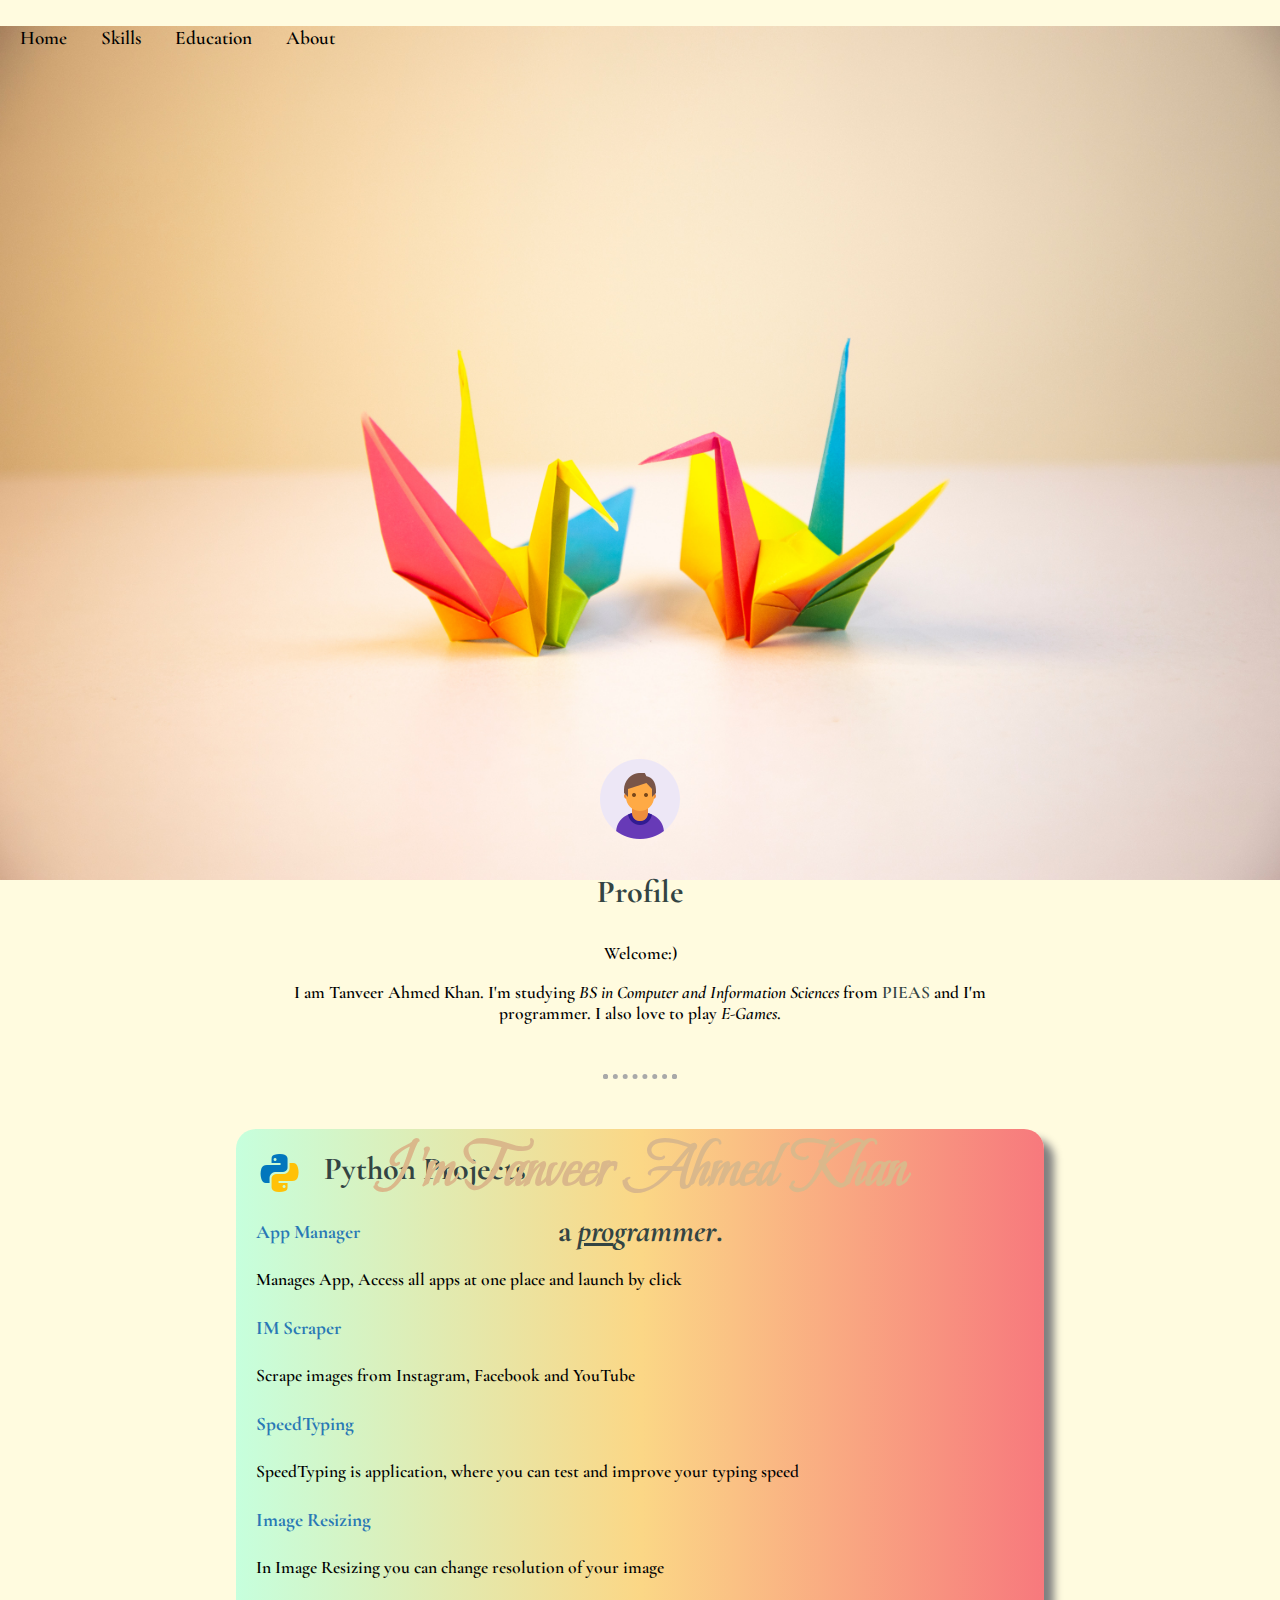
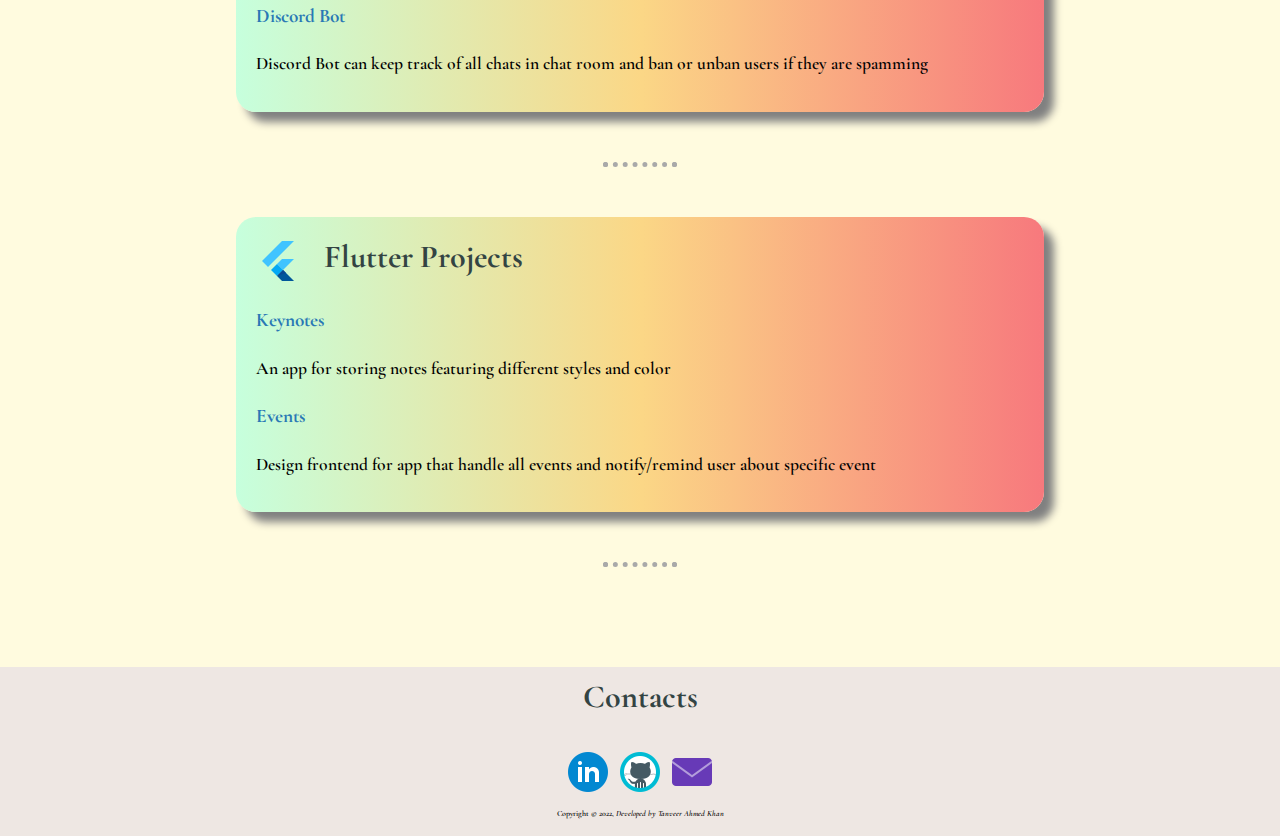
<file: index.html>
<!DOCTYPE html>
<html lang="en">

<head>
    <meta charset="UTF-8">
    <meta http-equiv="X-UA-Compatible" content="IE=edge">
    <meta name="viewport" content="width=device-width, initial-scale=1.0">
    <title>Tanveer's Profile</title>
    <link rel="stylesheet" href="styles/style.css">
    <link rel="preconnect" href="https://fonts.googleapis.com">
    <link rel="preconnect" href="https://fonts.gstatic.com" crossorigin>
    <link href="https://fonts.googleapis.com/css2?family=Indie+Flower&display=swap" rel="stylesheet">
    <link rel="preconnect" href="https://fonts.googleapis.com">
    <link rel="preconnect" href="https://fonts.gstatic.com" crossorigin>
    <link href="https://fonts.googleapis.com/css2?family=Beau+Rivage&family=Cormorant+Garamond&display=swap"
        rel="stylesheet">
</head>

<body>
    <div class="header">
        <a href="index.html"><input class="btn" type="button" value="Home"></a>
        <a href="public/skills.html"><input class="btn" type="button" value="Skills"></a>
        <a href="public/education.html"><input class="btn" type="button" value="Education" onclick=""></a>
        <a href="public/about.html"><input class="btn" type="button" value="About"></a>
    </div>
    <div class="upper">
        <img src="assets/img02.jpg" alt="backimg" srcset="" width="100%">
        <div class="intro">
            <h1>I'm Tanveer Ahmed Khan</h1>
            <h3>a <i><u>pro</u>grammer</i>.</h3>
        </div>

    </div>
    <hr>
    <div class="profile">
        <img id="profile-img" src="assets/profile.png" alt="profile">
        <h3>Profile</h3>
        <p>Welcome:)</p>
        <p>I am Tanveer Ahmed Khan. I'm studying <em>BS in Computer and Information Sciences</em> from <a
                href="http://www.pieas.edu.pk">PIEAS</a> and I'm programmer.
            I also love to play <em>E-Games</em>.</p>
    </div>
    <hr>
    <div class="project">
        <img class="floating" src="/assets/python.png" alt="python" srcset="">
        <h3>Python Projects</h3>
        <h4>App Manager</h4>
        <p>Manages App, Access all apps at one place and launch by click</p>
        <h4>IM Scraper</h4>
        <p>Scrape images from Instagram, Facebook and YouTube</p>
        <h4>SpeedTyping</h4>
        <p>SpeedTyping is application, where you can test and improve your typing speed</p>
        <h4>Image Resizing</h4>
        <p>In Image Resizing you can change resolution of your image</p>
        <h4>Discord Bot</h4>
        <p>Discord Bot can keep track of all chats in chat room and ban or unban users if they are spamming</p>
    </div>
    <hr>
    <div class="project">
        <img class="floating" src="/assets/flutter.png" alt="python" srcset="">
        <h3>Flutter Projects</h3>
        <h4>Keynotes</h4>
        <p>An app for storing notes featuring different styles and color</p>
        <h4>Events</h4>
        <p>Design frontend for app that handle all events and notify/remind user about specific event</p>
    </div>
    <hr>
    <div class="footer">
        <h3>Contacts</h3>
        <img class="cont" src="assets/linkedin.png" alt="linkedin" srcset="">
        <img class="cont" src="assets/github.png" alt="github" srcset="">
        <img class="cont" src="assets/mail.png" alt="email">
        <p class="end">Copyright © 2022, <em>Developed by Tanveer Ahmed Khan</em></p>
    </div>
</body>

</html>
</file>
<file: styles/style.css>
/* ############# HTML TAGS ############### */

body{
    background-color: #FFFBDF;
    font-family: 'Cormorant Garamond', serif;
    font-size: 1.1rem;
    font-weight: 600;
    margin: 0;
    padding: 0;
}
img{
    margin: 0;
    padding: 0;
}

h1{
    margin: 0%;
}

h3{
    margin-top: 0%;
    padding-top: 0%;
    color: #334443;
    font-size: 2rem;
    font-family: 'Cormorant Garamond', serif;
}
h4{
    
    font-size: 1.2rem;
    font-weight: 800;
    color: #2978B5;
}
a{
    padding: 0%;
    margin: 0%;
    color: #334443;
    text-decoration: none;
}
a:hover{
    color:cornflowerblue;
    /* cursor: pointer; */
}

hr{
    height: 0px;
    border-style: dotted;
    border-width: 5px;
    border-bottom: 0px;
    width: 5%;
    margin-top: 50px;
    margin-bottom: 50px;
    color: darkgrey;
}

nav ul{
    padding: 0;
    margin: 0;
    text-decoration: none;
    list-style: none;
    float: right;
    margin-right: 20px;
}
nav ul li{
    display: inline-block;
    /* line-height: 80px;
    margin: 0 5px; */
}
nav{
    z-index: 1;
    padding: 0;
    margin: 0;
    text-decoration: none;
    position: fixed;
    height: 70px;
    width: 100%;
    background-color: #FFFBDF;
    margin-right: 10px;
}

/* ############# Class ############### */

.brand{
    margin: 0%;
    height: 44px;
    padding: 10px;
    float: left;
}

.btn{
    margin: 0%;
    border-style: none;
    background-color: transparent;
    padding-right: 10px;
    padding-left: 20px;
    font-size: 1.2rem;
    font-weight: 600;
    font-family: 'Cormorant Garamond', serif;
    position: relative;
    top: 25px;
}

.btn:hover{
    color: #334443;
    top: 20px;
    cursor: pointer;
}
.menu{
    height: 30px;
    float: right;
    margin-right: 5px;
    border-radius: 50%;
    border: 0px;
    padding: 5px;
    margin: 10px;
    cursor: pointer;
    display: none;
}
@media (max-width: 768px) {
    nav{
        height: 50px;
    }
    .brand{
        height: 30px;
    }
    .btn{
        font-size: 1rem;
    }
    .menu{
        display: block;
    }
    .menu:checked ~ ul{
        left: 0%;
    }
    nav ul {
        position: fixed;
        text-align: center;
        width: 100%;
        height: 60%;
        top: 50px;
        left: -100%;
        transition: all .5s;
        background-color: #EDE6DB;
    }

    nav ul li{
        display: block;
        line-height: 1.5;
        padding: 5px;
    }
    
}


.upper{
    /* height: 200; */
    height: 600px;
    width: auto;
    text-align: center;
    background-color: #A85CF9;
    border-bottom-left-radius: 50%;
    border-bottom-right-radius: 50%;
    box-shadow: 10px 10px 3px #cdb6e6;
}

.project{
    /* text-align: center; */
    margin: 50px auto 50px auto;
    padding: 20px;
    height: 100%;
    width: 60%;
    background-image: linear-gradient(to right, #C6FFDD,#FBD786,#f7797d);
    border-radius: 20px;
    box-shadow: 10px 10px 8px gray;
}

.profile{
    margin: 50px;
    width: 60%;
    margin: auto;
}

.footer{
    margin-top: 100px;
    padding: 10px 10px 10px 10px;
    text-align: center;
    background-color: #eee7e3;
    height: 100%;
}

.floating{
    float: left;
    padding-right: 20px;
}

.intro{
    position: relative;
    margin: auto;
    top: 40%;
    width: 100%;
    text-align: center;
    font-family: 'Beau Rivage', cursive;
    font-size: 2rem;
    color: #DAB88B;
}

#intro-js:hover{
    color: darkorange;
}

.profile{
    text-align: center;
}

.end{
    font-size: 0.5rem;
}


/* ############# ID ############### */

#profile-img{
    margin: 20px;
}
#m1{
    display: none;
}
</file>
